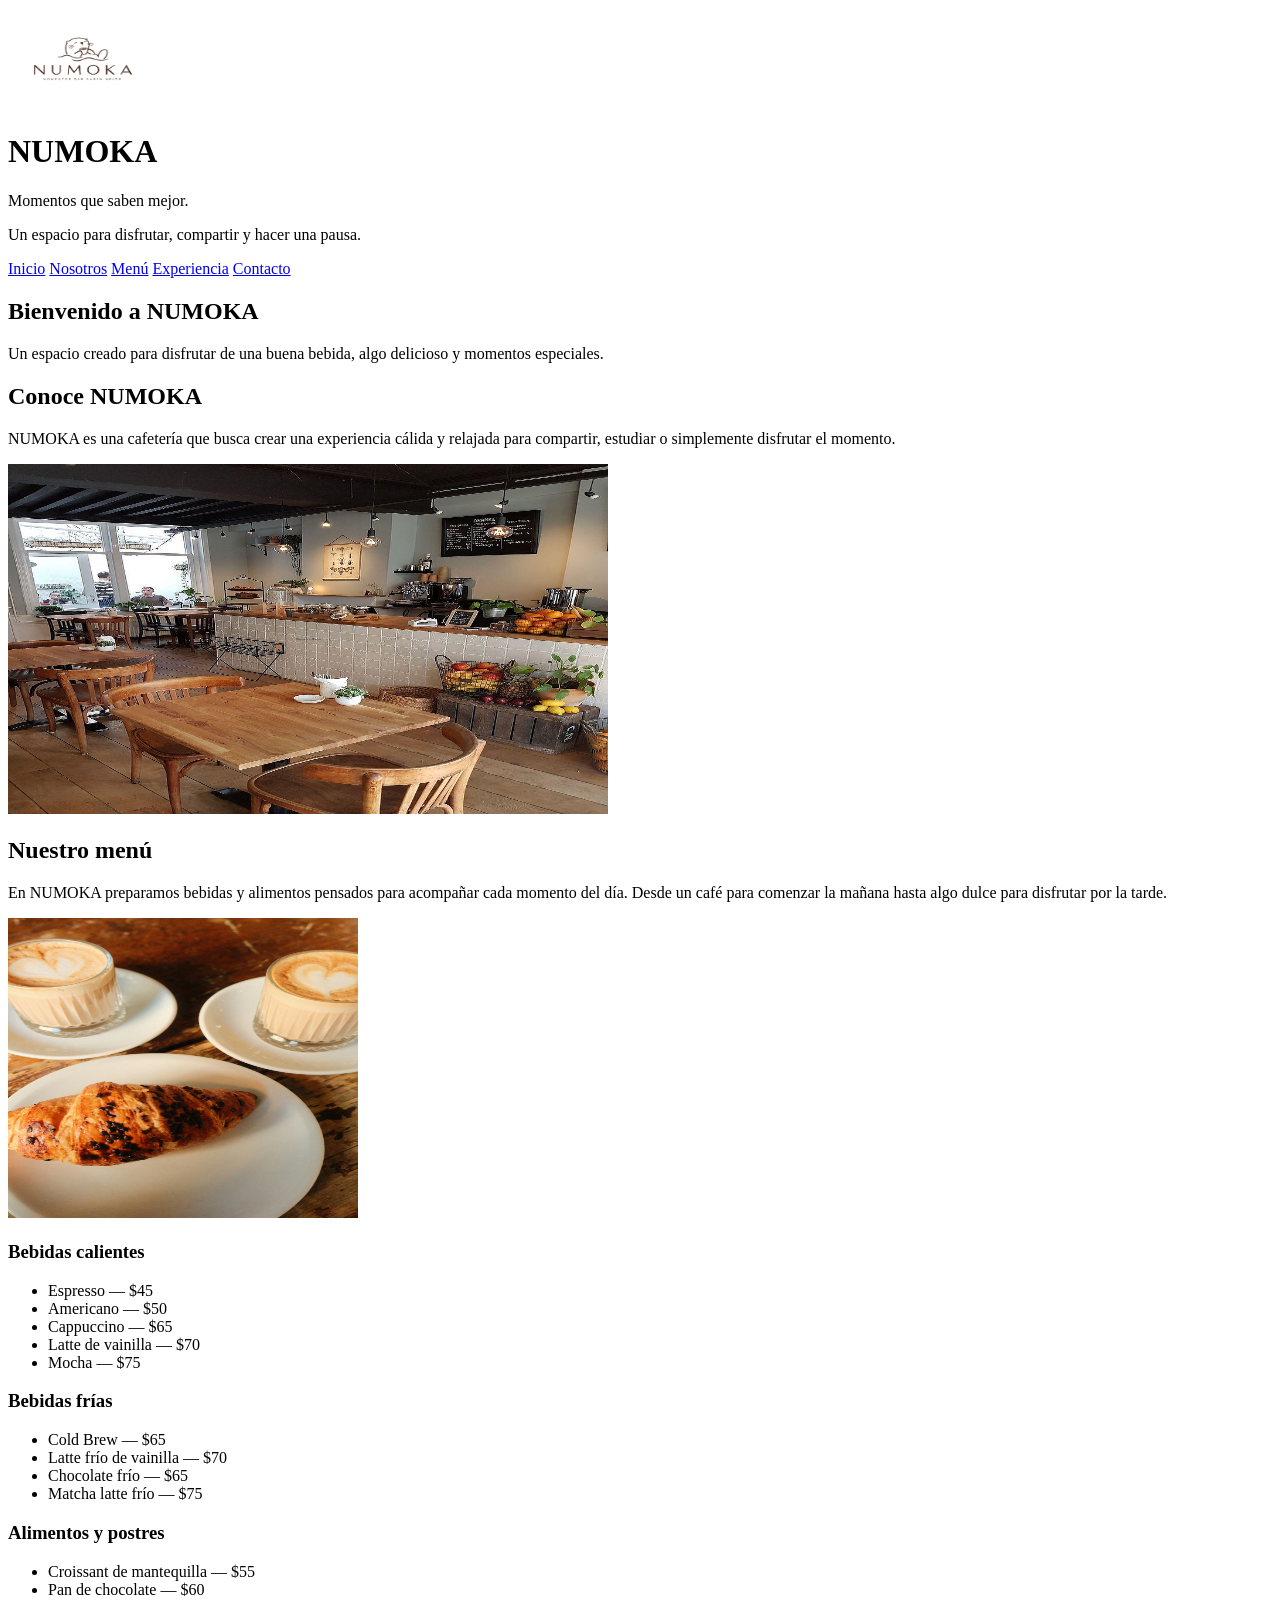
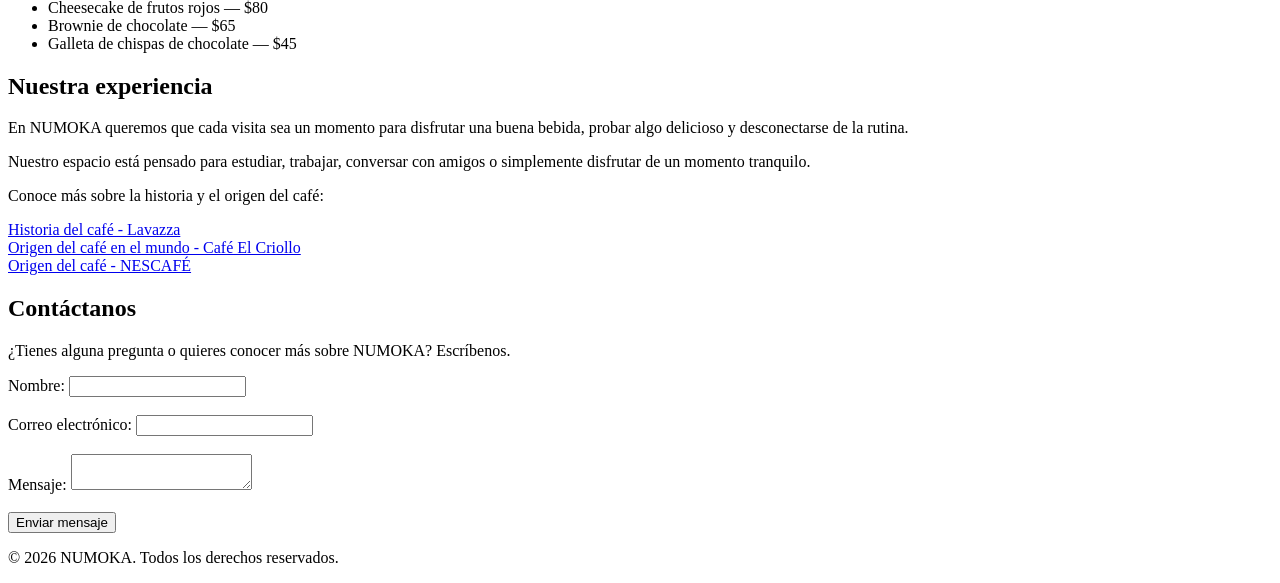
<file: NUMOKA/index.html>
<!DOCTYPE html>
<html lang="es">
<head>
    <meta charset="UTF-8">
    <meta name="viewport" content="width=device-width, initial-scale=1.0">
    <title>NUMOKA</title>
    <link rel="icon" type="image/png" href="favicon.png">
</head>

<body>
    <!-- Encabezado principal de NUMOKA -->
    <header>
        <img src="img/logo.png" alt="Logotipo de NUMOKA con una nutria tomando café" width="150" height="100">
        <h1>NUMOKA</h1>
        <p>Momentos que saben mejor.</p>
        <p>Un espacio para disfrutar, compartir y hacer una pausa.</p>
    </header>

    <!-- Menú de navegación principal -->
    <nav>
        <a href="#inicio">Inicio</a>
        <a href="#nosotros">Nosotros</a>
        <a href="#menu">Menú</a>
        <a href="#experiencia">Experiencia</a>
        <a href="#contacto">Contacto</a>
    </nav>

    <!-- Contenido principal del sitio -->
    <main>

        <!-- Sección de bienvenida -->
        <section id="inicio">
            <h2>Bienvenido a NUMOKA</h2>
            <p>
                Un espacio creado para disfrutar de una buena bebida,
                algo delicioso y momentos especiales.
            </p>
        </section>

        <!-- Sección sobre la cafetería -->
        <section id="nosotros">
            <h2>Conoce NUMOKA</h2>
            <p>
                NUMOKA es una cafetería que busca crear una experiencia
                cálida y relajada para compartir, estudiar o simplemente
                disfrutar el momento.
            </p>
            <img src="img/cafeteria.jpg" alt="Interior de la cafetería" width="600" height="350">
        </section>

        <!-- Sección del menú -->
        <section id="menu">
            <h2>Nuestro menú</h2>
            <p>
                En NUMOKA preparamos bebidas y alimentos pensados para acompañar
                cada momento del día. Desde un café para comenzar la mañana hasta
                algo dulce para disfrutar por la tarde.
            </p>

            <img src="img/cafe.jpg" alt="Café con leche y croissant" width="350" height="300">

            <!-- Categoría de bebidas calientes -->
            <h3>Bebidas calientes</h3>
            <ul>
                <li>Espresso — $45</li>
                <li>Americano — $50</li>
                <li>Cappuccino — $65</li>
                <li>Latte de vainilla — $70</li>
                <li>Mocha — $75</li>
            </ul>

            <!-- Categoría de bebidas frías -->
            <h3>Bebidas frías</h3>
            <ul>
                <li>Cold Brew — $65</li>
                <li>Latte frío de vainilla — $70</li>
                <li>Chocolate frío — $65</li>
                <li>Matcha latte frío — $75</li>
            </ul>

            <!-- Categoría de alimentos y postres -->
            <h3>Alimentos y postres</h3>
            <ul>
                <li>Croissant de mantequilla — $55</li>
                <li>Pan de chocolate — $60</li>
                <li>Cheesecake de frutos rojos — $80</li>
                <li>Brownie de chocolate — $65</li>
                <li>Galleta de chispas de chocolate — $45</li>
            </ul>
        </section>

        <!-- Sección sobre la experiencia de NUMOKA -->
        <section id="experiencia">
            <h2>Nuestra experiencia</h2>
            <p>
                En NUMOKA queremos que cada visita sea un momento para disfrutar
                una buena bebida, probar algo delicioso y desconectarse de la rutina.
            </p>
            <p>
                Nuestro espacio está pensado para estudiar, trabajar, conversar
                con amigos o simplemente disfrutar de un momento tranquilo.
            </p>

            <!-- Enlaces externos sobre el café -->
            <p>
                Conoce más sobre la historia y el origen del café:
            </p>

            <a href="https://www.lavazzausa.com/es/recipes-and-coffee-hacks/historia-de-los-origenes-del-cafe-hasta-la-actualidad" target="_blank" rel="noopener noreferrer">
                Historia del café - Lavazza
            </a>
            <br>

            <a href="https://cafeselcriollo.com/articulos/origen-del-cafe-en-el-mundo/" target="_blank" rel="noopener noreferrer">
                Origen del café en el mundo - Café El Criollo
            </a>
            <br>

            <a href="https://www.nescafe.com/mx/cultura-cafe/conocimiento/coffee-origins" target="_blank" rel="noopener noreferrer">
                Origen del café - NESCAFÉ
            </a>
            <br>



        </section>

        <!-- Sección de contacto -->
        <section id="contacto">
            <h2>Contáctanos</h2>
            <p>
                ¿Tienes alguna pregunta o quieres conocer más sobre NUMOKA?
                Escríbenos.
            </p>

            <!-- Formulario de contacto -->
            <form>
                <label for="nombre">Nombre:</label>
                <input type="text" id="nombre" name="nombre" required>
                <br>
                <br>

                <label for="correo">Correo electrónico:</label>
                <input type="email" id="correo" name="correo" required>
                <br>
                <br>

                <label for="mensaje">Mensaje:</label>
                <textarea id="mensaje" name="mensaje" required></textarea>
                
                <br>
                <br>

                <button type="submit">Enviar mensaje</button>
            </form>
        </section>

    </main>

    <!-- Pie de página -->
    <footer>
        <p>&copy; 2026 NUMOKA. Todos los derechos reservados.</p>
    </footer>
</body>
</html>
</file>
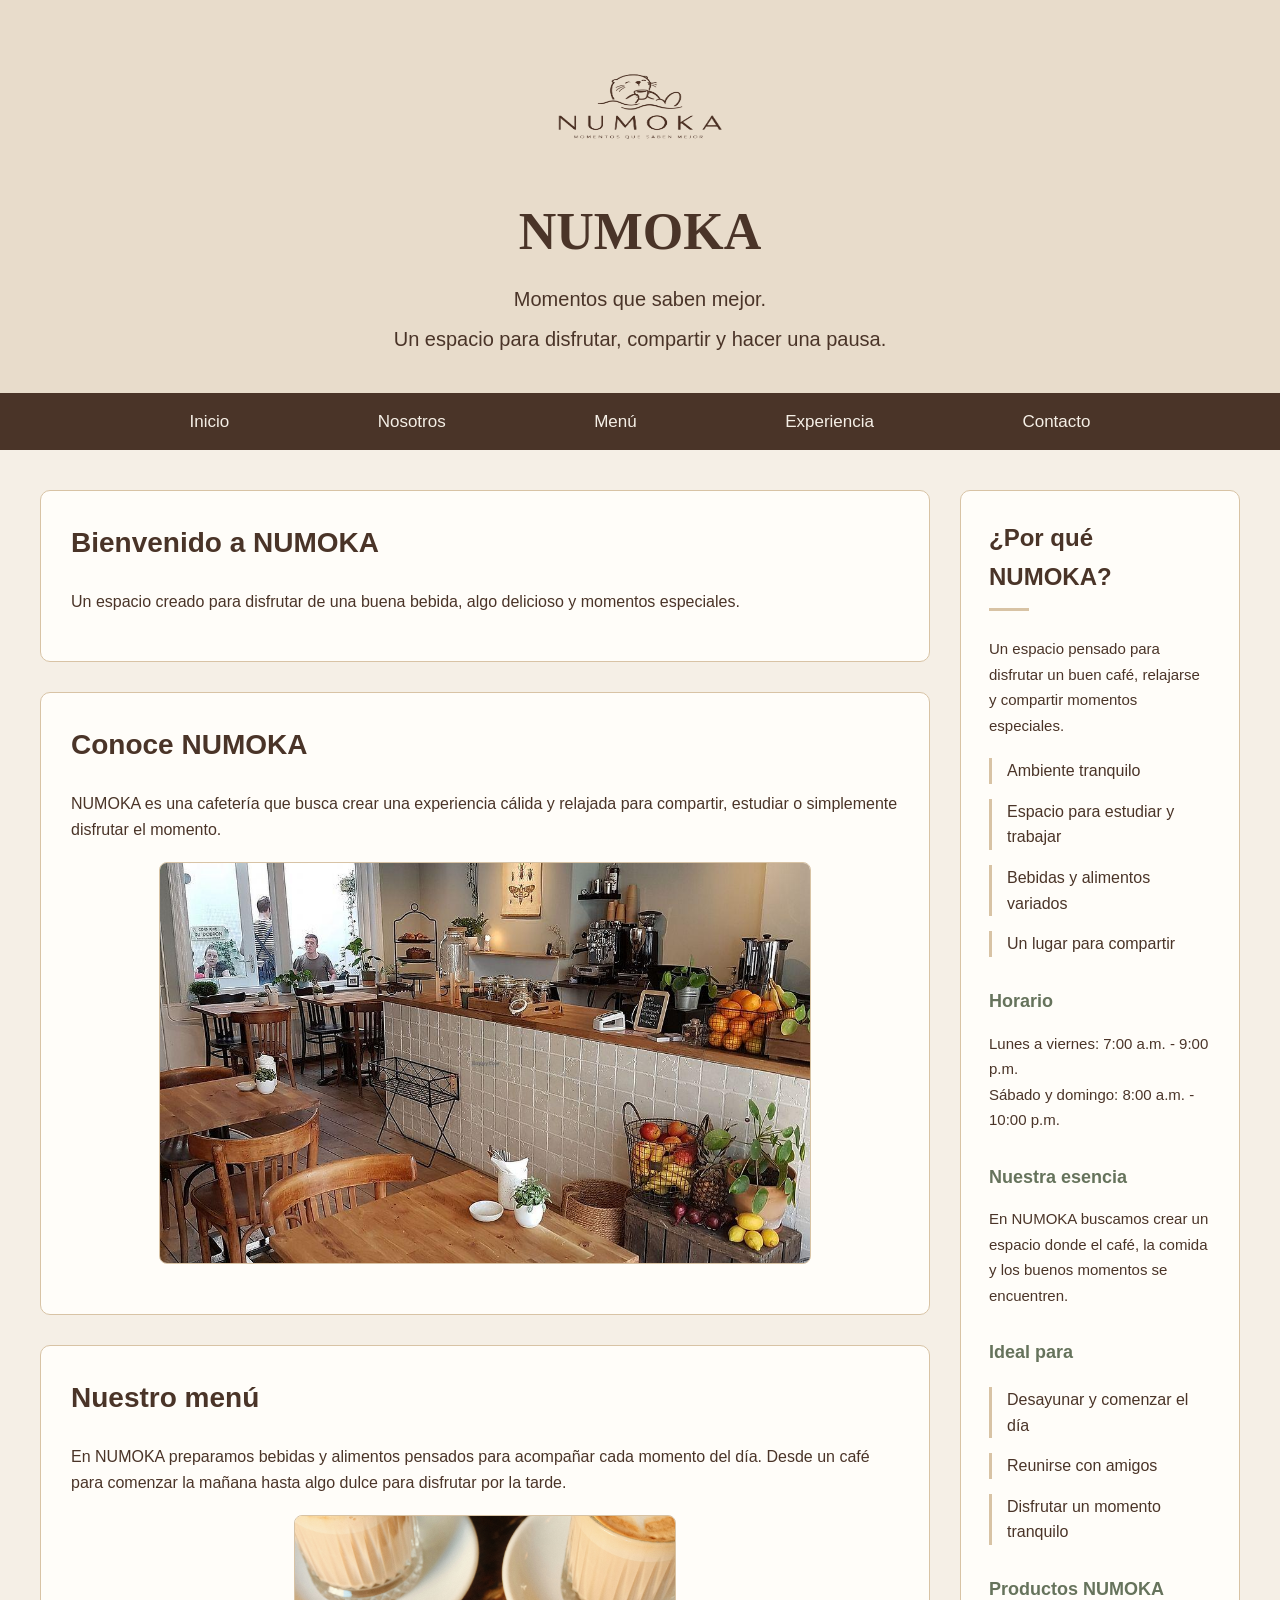
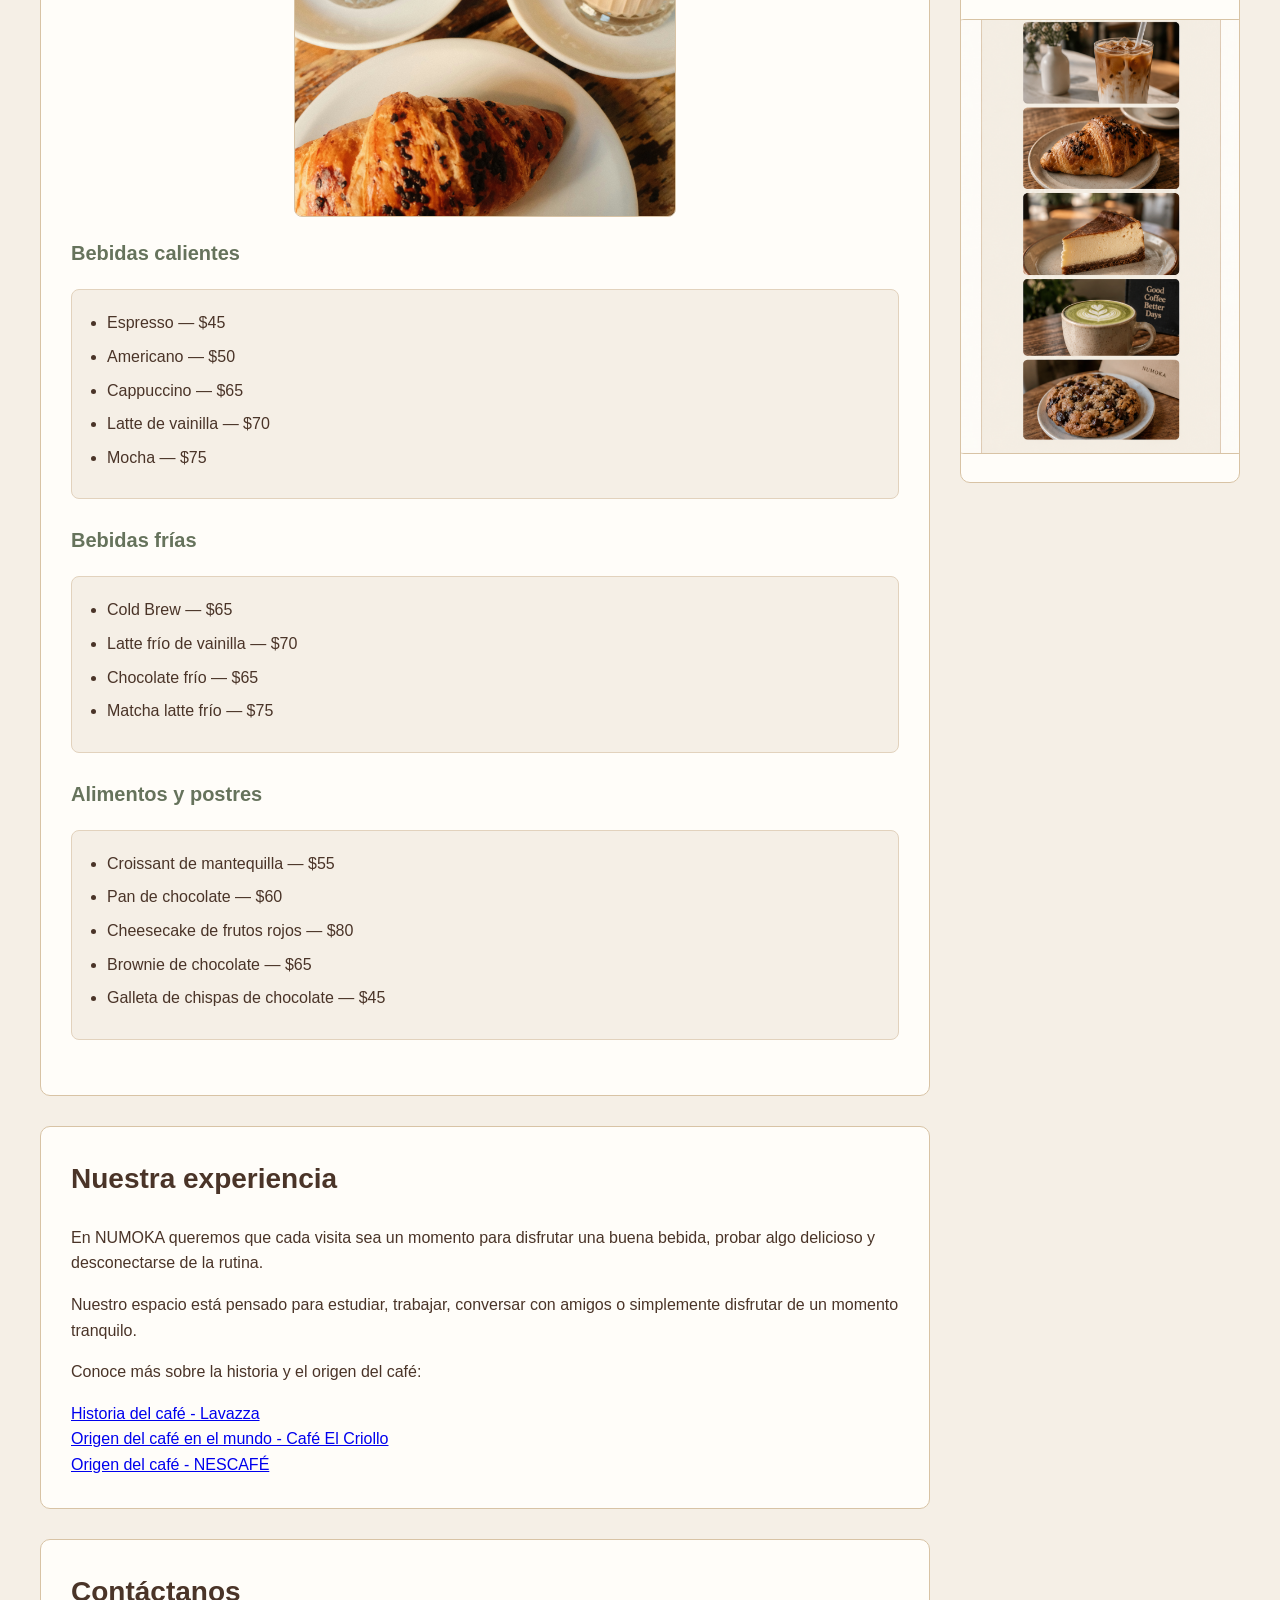
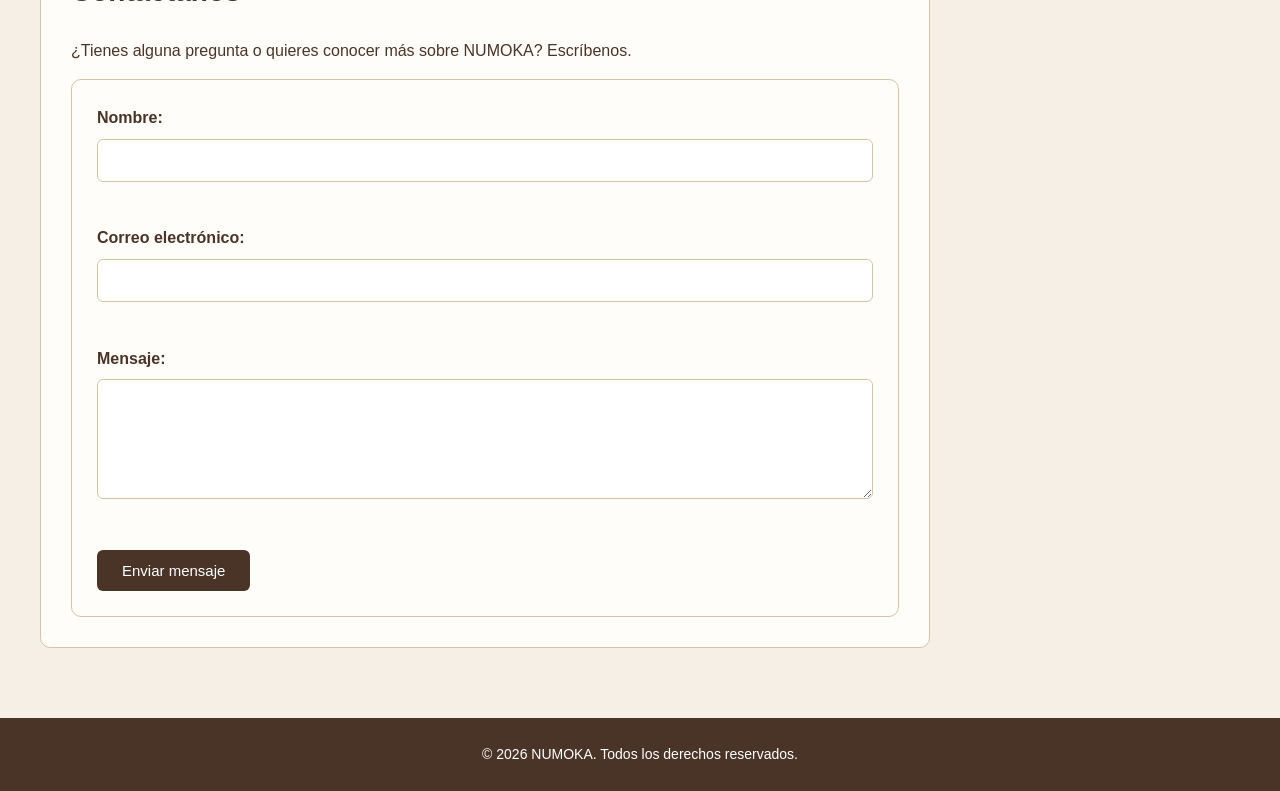
<file: NUMOKA/layout.html>
<!DOCTYPE html>
<html lang="es">
<head>
    <meta charset="UTF-8">
    <meta name="viewport" content="width=device-width, initial-scale=1.0">
    <title>NUMOKA</title>
    <link rel="icon" type="image/png" href="favicon.png">
    <link rel="stylesheet" href="layout.css">
</head>

<body>
    <!-- Encabezado principal de NUMOKA -->
    <header>
        <img src="img/logo.png" alt="Logotipo de NUMOKA con una nutria tomando café" width="250" height="150">
        <h1>NUMOKA</h1>
        <p>Momentos que saben mejor.</p>
        <p>Un espacio para disfrutar, compartir y hacer una pausa.</p>
    </header>

    <!-- Menú de navegación principal -->
    <nav>
        <a href="#inicio">Inicio</a>
        <a href="#nosotros">Nosotros</a>
        <a href="#menu">Menú</a>
        <a href="#experiencia">Experiencia</a>
        <a href="#contacto">Contacto</a>
    </nav>

    <!-- Contenido principal del sitio -->
    <main>

        <div class="contenido-principal">

            <!-- Sección de bienvenida -->
            <section id="inicio">
                <h2>Bienvenido a NUMOKA</h2>
                <p>
                    Un espacio creado para disfrutar de una buena bebida,
                    algo delicioso y momentos especiales.
                </p>
            </section>

            <!-- Sección sobre la cafetería -->
            <section id="nosotros">
                <h2>Conoce NUMOKA</h2>
                <p>
                    NUMOKA es una cafetería que busca crear una experiencia
                    cálida y relajada para compartir, estudiar o simplemente
                    disfrutar el momento.
                </p>
                <img src="img/cafeteria.jpg" alt="Interior de la cafetería" width="600" height="350">
            </section>

            <!-- Sección del menú -->
            <section id="menu">
                <h2>Nuestro menú</h2>
                <p>
                    En NUMOKA preparamos bebidas y alimentos pensados para acompañar
                    cada momento del día. Desde un café para comenzar la mañana hasta
                    algo dulce para disfrutar por la tarde.
                </p>

                <img src="img/cafe.jpg" alt="Café con leche y croissant" width="350" height="300">

                <!-- Categoría de bebidas calientes -->
                <h3>Bebidas calientes</h3>
                <ul>
                    <li>Espresso — $45</li>
                    <li>Americano — $50</li>
                    <li>Cappuccino — $65</li>
                    <li>Latte de vainilla — $70</li>
                    <li>Mocha — $75</li>
                </ul>

                <!-- Categoría de bebidas frías -->
                <h3>Bebidas frías</h3>
                <ul>
                    <li>Cold Brew — $65</li>
                    <li>Latte frío de vainilla — $70</li>
                    <li>Chocolate frío — $65</li>
                    <li>Matcha latte frío — $75</li>
                </ul>

                <!-- Categoría de alimentos y postres -->
                <h3>Alimentos y postres</h3>
                <ul>
                    <li>Croissant de mantequilla — $55</li>
                    <li>Pan de chocolate — $60</li>
                    <li>Cheesecake de frutos rojos — $80</li>
                    <li>Brownie de chocolate — $65</li>
                    <li>Galleta de chispas de chocolate — $45</li>
                </ul>
            </section>

            <!-- Sección sobre la experiencia de NUMOKA -->
            <section id="experiencia">
                <h2>Nuestra experiencia</h2>
                <p>
                    En NUMOKA queremos que cada visita sea un momento para disfrutar
                    una buena bebida, probar algo delicioso y desconectarse de la rutina.
                </p>
                <p>
                    Nuestro espacio está pensado para estudiar, trabajar, conversar
                    con amigos o simplemente disfrutar de un momento tranquilo.
                </p>

                <!-- Enlaces externos sobre el café -->
                <p>
                    Conoce más sobre la historia y el origen del café:
                </p>

                <a href="https://www.lavazzausa.com/es/recipes-and-coffee-hacks/historia-de-los-origenes-del-cafe-hasta-la-actualidad" target="_blank" rel="noopener noreferrer">
                    Historia del café - Lavazza
                </a>
                <br>

                <a href="https://cafeselcriollo.com/articulos/origen-del-cafe-en-el-mundo/" target="_blank" rel="noopener noreferrer">
                    Origen del café en el mundo - Café El Criollo
                </a>
                <br>

                <a href="https://www.nescafe.com/mx/cultura-cafe/conocimiento/coffee-origins" target="_blank" rel="noopener noreferrer">
                    Origen del café - NESCAFÉ
                </a>
                <br>



            </section>

            <!-- Sección de contacto -->
            <section id="contacto">
                <h2>Contáctanos</h2>
                <p>
                    ¿Tienes alguna pregunta o quieres conocer más sobre NUMOKA?
                    Escríbenos.
                </p>

                <!-- Formulario de contacto -->
                <form>
                    <label for="nombre">Nombre:</label>
                    <input type="text" id="nombre" name="nombre" required>
                    <br>
                    <br>

                    <label for="correo">Correo electrónico:</label>
                    <input type="email" id="correo" name="correo" required>
                    <br>
                    <br>

                    <label for="mensaje">Mensaje:</label>
                    <textarea id="mensaje" name="mensaje" required></textarea>
                    
                    <br>
                    <br>

                    <button type="submit">Enviar mensaje</button>
                </form>
            </section>

        </div>

        <!-- Barra lateral con información adicional -->
        <aside class="barra-lateral">
            <h2>¿Por qué NUMOKA?</h2>

            <p>
                Un espacio pensado para disfrutar un buen café,
                relajarse y compartir momentos especiales.
            </p>

            <ul>
                <li>Ambiente tranquilo</li>
                <li>Espacio para estudiar y trabajar</li>
                <li>Bebidas y alimentos variados</li>
                <li>Un lugar para compartir</li>
            </ul>

            <h3>Horario</h3>

            <p>
                Lunes a viernes: 7:00 a.m. - 9:00 p.m.<br>
                Sábado y domingo: 8:00 a.m. - 10:00 p.m.
            </p>

            <h3>Nuestra esencia</h3>

            <p>
                En NUMOKA buscamos crear un espacio donde el café,
                la comida y los buenos momentos se encuentren.
            </p>

            <h3>Ideal para</h3>

            <ul>
                <li>Desayunar y comenzar el día</li>
                <li>Reunirse con amigos</li>
                <li>Disfrutar un momento tranquilo</li>
            </ul>

            <h3>Productos NUMOKA</h3>

            <img src="img/galeria.png"
                alt="Bebidas y postres de NUMOKA"
                class="imagen-productos">

        </aside>

    </main>

    <!-- Pie de página -->
    <footer>
        <p>&copy; 2026 NUMOKA. Todos los derechos reservados.</p>
    </footer>
</body>
</html>
</file>
<file: NUMOKA/layout.css>
/* Estilos generales de la página */

body {
    margin: 0;
    padding: 0;
    background-color: #F5EFE6;
    color: #4A3428;
    font-family: Arial, sans-serif;
    line-height: 1.6;
}


/* Estilos del encabezado */

header {
    background-color: #E8DCCB;
    text-align: center;
    padding: 30px 20px;
}

header img {
    display: block;
    margin: 0 auto 10px;
}

header h1 {
    color: #4A3428;
    font-family: Georgia, serif;
    font-size: 52px;
    margin: 10px 0;
}

header p {
    font-size: 20px;
    margin: 8px 0;
}


/* Estilos del menú de navegación */

nav {
    background-color: #4A3428;
    text-align: center;
    padding: 15px;
}

nav a {
    color: #F5EFE6;
    text-decoration: none;
    font-size: 17px;
    margin: 0 60px;
    padding: 8px 12px;
    border-radius: 5px;
}


/* Efecto al pasar el cursor sobre los enlaces */

nav a:hover {
    background-color: #D8C3A5;
    color: #4A3428;
}


/* Organización del contenido principal */

main {
    display: flex;
    gap: 30px;
    max-width: 1200px;
    margin: 40px auto;
    padding: 0 20px;
    align-items: flex-start;
}

.contenido-principal {
    flex: 1;
}


/* Estilos de las secciones principales */

section {
    background-color: #FFFDF9;
    margin-bottom: 30px;
    padding: 30px;
    border: 1px solid #D8C3A5;
    border-radius: 10px;
}

section h2 {
    margin-top: 0;
    color: #4A3428;
    font-size: 28px;
}

section h3 {
    color: #66735C;
    font-size: 20px;
}

section p {
    font-size: 16px;
}


/* Estilos de la barra lateral */

.barra-lateral {
    width: 280px;
    background-color: #FFFDF9;
    padding: 28px;
    border: 1px solid #D8C3A5;
    border-radius: 10px;
    box-sizing: border-box;
    overflow: hidden;
}

.barra-lateral h2 {
    margin-top: 0;
    margin-bottom: 25px;
    color: #4A3428;
    font-size: 24px;
}

.barra-lateral h2::after {
    content: "";
    display: block;
    width: 40px;
    height: 3px;
    background-color: #D8C3A5;
    margin-top: 12px;
}

.barra-lateral p {
    font-size: 15px;
    line-height: 1.7;
}

.barra-lateral ul {
    list-style: none;
    padding: 0;
    margin-top: 20px;
}

.barra-lateral li {
    margin-bottom: 15px;
    padding-left: 15px;
    border-left: 3px solid #D8C3A5;
}

.barra-lateral h3 {
    color: #66735C;
    font-size: 18px;
    margin-top: 30px;
    margin-bottom: 10px;
}

/* Imagen de productos de la barra lateral */
.imagen-productos {
    display: block;
    width: 130%;
    height: auto;
    margin: 15px 0 0 -15%;
    border-radius: 8px;
    border: 1px solid #D8C3A5;
}

/* Estilos de las imágenes */

section img {
    display: block;
    margin: 20px auto;
    border-radius: 8px;
    border: 1px solid #D8C3A5;
    object-fit: cover;
}

section#nosotros img {
    width: 650px;
    height: 400px;
}

section#menu img {
    width: 380px;
    height: 300px;
}


/* Estilos para las listas del menú */

#menu ul {
    background-color: #F5EFE6;
    padding: 20px 35px;
    margin-bottom: 25px;
    border-radius: 8px;
    border: 1px solid #E2D2BD;
}

#menu li {
    margin-bottom: 8px;
}


/* Estilos del formulario de contacto */

form {
    background-color: #FFFDF9;
    padding: 25px;
    border: 1px solid #D8C3A5;
    border-radius: 10px;
}

form label {
    display: block;
    margin-bottom: 8px;
    color: #4A3428;
    font-weight: bold;
}

form input,
form textarea {
    width: 100%;
    padding: 12px;
    margin-bottom: 18px;
    border: 1px solid #D8C3A5;
    border-radius: 6px;
    font-family: Arial, sans-serif;
    font-size: 15px;
    box-sizing: border-box;
}

form textarea {
    height: 120px;
    resize: vertical;
}

form button {
    background-color: #4A3428;
    color: white;
    padding: 12px 25px;
    border: none;
    border-radius: 6px;
    font-size: 15px;
    cursor: pointer;
}

form button:hover {
    background-color: #66735C;
}


/* Estilos del pie de página */

footer {
    background-color: #4A3428;
    color: white;
    text-align: center;
    padding: 25px;
    margin-top: 40px;
}

footer p {
    margin: 0;
    font-size: 14px;
}
</file>
